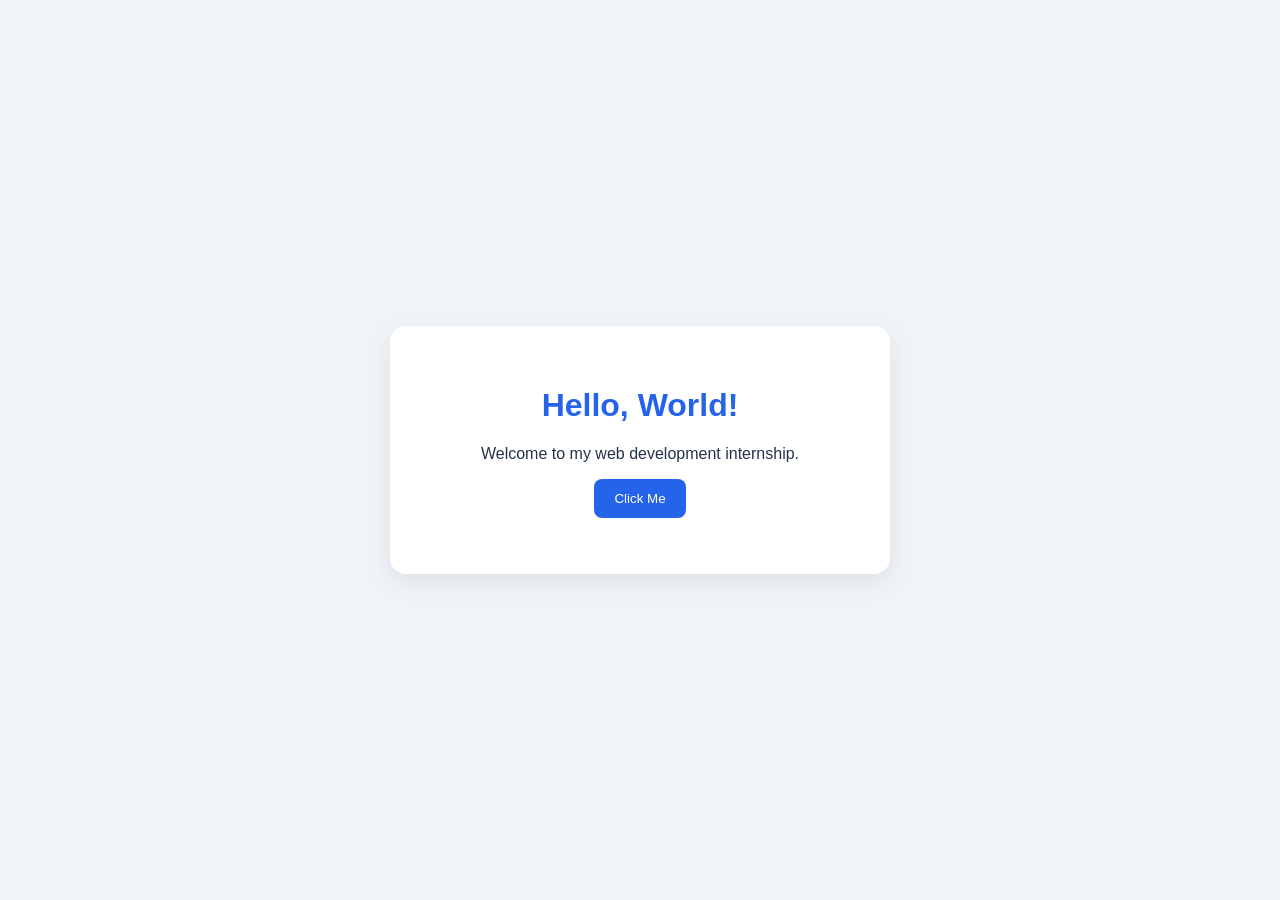
<file: index.html>
<!DOCTYPE html>
<html lang="en">
<head>
  <meta charset="UTF-8">
  <meta name="viewport" content="width=device-width, initial-scale=1.0">
  <title>My First Website</title>
  <link rel="stylesheet" href="style.css">
</head>
<body>
  <main class="card">
    <h1>Hello, World!</h1>
    <p>Welcome to my web development internship.</p>
    <button id="welcomeButton">Click Me</button>
    <p id="message"></p>
  </main>

  <script src="script.js"></script>
</body>
</html>
</file>
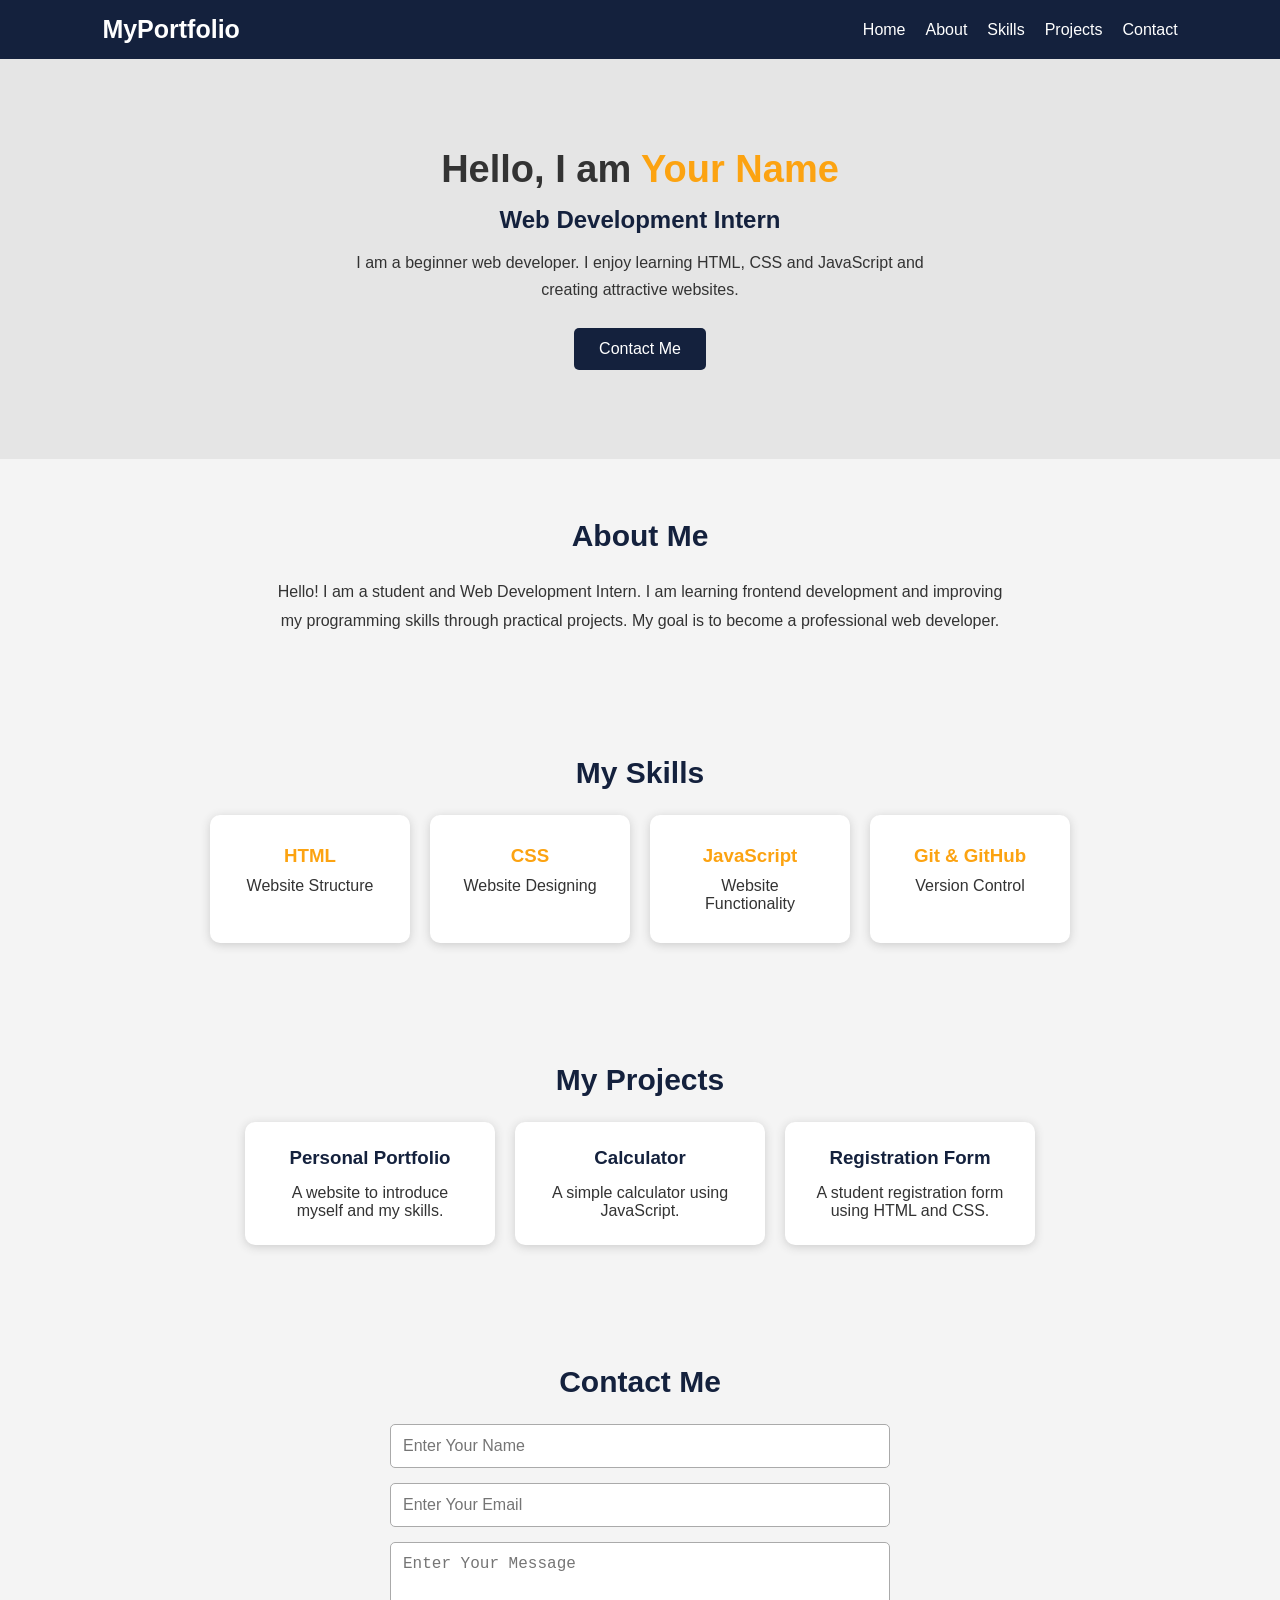
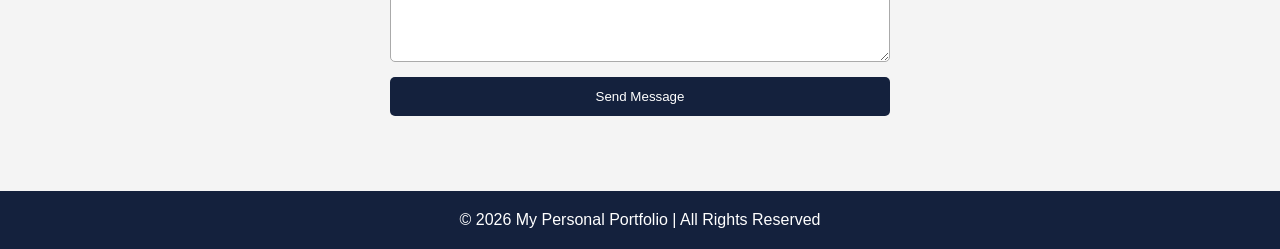
<file: Web_Development_Internship/index.html>
<!DOCTYPE html>
<html lang="en">
<head>
    <meta charset="UTF-8">
    <meta name="viewport" content="width=device-width, initial-scale=1.0">
    <title>My Personal Portfolio</title>
    <link rel="stylesheet" href="style.css">
</head>

<body>

    <!-- Navigation -->
    <header>
        <nav class="navbar">
            <h2 class="logo">MyPortfolio</h2>

            <ul class="nav-links">
                <li><a href="#home">Home</a></li>
                <li><a href="#about">About</a></li>
                <li><a href="#skills">Skills</a></li>
                <li><a href="#projects">Projects</a></li>
                <li><a href="#contact">Contact</a></li>
            </ul>
        </nav>
    </header>

    <!-- Home Section -->
    <section id="home" class="home">
        <div class="home-content">
            <h1>Hello, I am <span>Your Name</span></h1>

            <h2>Web Development Intern</h2>

            <p>
                I am a beginner web developer.
                I enjoy learning HTML, CSS and JavaScript
                and creating attractive websites.
            </p>

            <a href="#contact" class="btn">Contact Me</a>
        </div>
    </section>

    <!-- About Section -->
    <section id="about" class="section">
        <h2>About Me</h2>

        <p>
            Hello! I am a student and Web Development Intern.
            I am learning frontend development and improving
            my programming skills through practical projects.
            My goal is to become a professional web developer.
        </p>
    </section>

    <!-- Skills Section -->
    <section id="skills" class="section">
        <h2>My Skills</h2>

        <div class="skills-container">

            <div class="skill-card">
                <h3>HTML</h3>
                <p>Website Structure</p>
            </div>

            <div class="skill-card">
                <h3>CSS</h3>
                <p>Website Designing</p>
            </div>

            <div class="skill-card">
                <h3>JavaScript</h3>
                <p>Website Functionality</p>
            </div>

            <div class="skill-card">
                <h3>Git & GitHub</h3>
                <p>Version Control</p>
            </div>

        </div>
    </section>

    <!-- Projects Section -->
    <section id="projects" class="section">
        <h2>My Projects</h2>

        <div class="projects-container">

            <div class="project-card">
                <h3>Personal Portfolio</h3>
                <p>A website to introduce myself and my skills.</p>
            </div>

            <div class="project-card">
                <h3>Calculator</h3>
                <p>A simple calculator using JavaScript.</p>
            </div>

            <div class="project-card">
                <h3>Registration Form</h3>
                <p>A student registration form using HTML and CSS.</p>
            </div>

        </div>
    </section>

    <!-- Contact Section -->
    <section id="contact" class="section">
        <h2>Contact Me</h2>

        <form id="contactForm">

            <input type="text" id="name"
                placeholder="Enter Your Name" required>

            <input type="email" id="email"
                placeholder="Enter Your Email" required>

            <textarea id="message"
                placeholder="Enter Your Message" required></textarea>

            <button type="submit" class="btn">
                Send Message
            </button>

        </form>

        <p id="response"></p>
    </section>

    <!-- Footer -->
    <footer>
        <p>© 2026 My Personal Portfolio | All Rights Reserved</p>
    </footer>

    <script src="script.js"></script>

</body>
</html>
</file>
<file: style.css>
body {
  margin: 0;
  min-height: 100vh;
  display: grid;
  place-items: center;
  font-family: Arial, sans-serif;
  background: #f0f4f8;
  color: #243247;
}

.card {
  text-align: center;
  background: white;
  padding: 40px;
  border-radius: 16px;
  box-shadow: 0 8px 24px #00000014;
  max-width: 420px;
  width: calc(100% - 64px);
}

h1 {
  color: #2563eb;
}

button {
  padding: 12px 20px;
  border: none;
  border-radius: 8px;
  background: #2563eb;
  color: white;
  cursor: pointer;
}

button:hover {
  background: #1d4ed8;
}
</file>
<file: Web_Development_Internship/style.css>
/* General Styling */

* {
    margin: 0;
    padding: 0;
    box-sizing: border-box;
    scroll-behavior: smooth;
}

body {
    font-family: Arial, sans-serif;
    background-color: #f4f4f4;
    color: #333;
}

/* Navigation Bar */

header {
    background-color: #14213d;
    padding: 15px 8%;
}

.navbar {
    display: flex;
    justify-content: space-between;
    align-items: center;
    flex-wrap: wrap;
}

.logo {
    color: white;
    font-size: 25px;
}

.nav-links {
    display: flex;
    list-style: none;
    gap: 20px;
}

.nav-links a {
    color: white;
    text-decoration: none;
    font-size: 16px;
}

.nav-links a:hover {
    color: #fca311;
}

/* Home Section */

.home {
    min-height: 400px;
    display: flex;
    justify-content: center;
    align-items: center;
    text-align: center;
    background-color: #e5e5e5;
    padding: 50px 20px;
}

.home-content h1 {
    font-size: 38px;
    margin-bottom: 15px;
}

.home-content h1 span {
    color: #fca311;
}

.home-content h2 {
    margin-bottom: 15px;
    color: #14213d;
}

.home-content p {
    max-width: 600px;
    line-height: 1.7;
    margin: 0 auto 25px;
}

/* Buttons */

.btn {
    display: inline-block;
    background-color: #14213d;
    color: white;
    padding: 12px 25px;
    border: none;
    border-radius: 5px;
    text-decoration: none;
    cursor: pointer;
}

.btn:hover {
    background-color: #fca311;
    color: #14213d;
}

/* Common Section */

.section {
    padding: 60px 8%;
    text-align: center;
}

.section h2 {
    font-size: 30px;
    margin-bottom: 25px;
    color: #14213d;
}

.section > p {
    max-width: 750px;
    margin: auto;
    line-height: 1.8;
}

/* Skills */

.skills-container {
    display: flex;
    justify-content: center;
    flex-wrap: wrap;
    gap: 20px;
}

.skill-card {
    background-color: white;
    padding: 30px;
    width: 200px;
    border-radius: 10px;
    box-shadow: 0 2px 10px #ccc;
}

.skill-card h3 {
    color: #fca311;
    margin-bottom: 10px;
}

/* Projects */

.projects-container {
    display: flex;
    justify-content: center;
    flex-wrap: wrap;
    gap: 20px;
}

.project-card {
    background-color: white;
    padding: 25px;
    width: 250px;
    border-radius: 10px;
    box-shadow: 0 2px 10px #ccc;
}

.project-card h3 {
    color: #14213d;
    margin-bottom: 15px;
}

/* Contact Form */

#contactForm {
    max-width: 500px;
    margin: auto;
    display: flex;
    flex-direction: column;
    gap: 15px;
}

input, textarea {
    width: 100%;
    padding: 12px;
    border: 1px solid #aaa;
    border-radius: 5px;
    font-size: 16px;
}

textarea {
    height: 120px;
    resize: vertical;
}

#response {
    margin-top: 15px;
    color: green;
}

/* Footer */

footer {
    background-color: #14213d;
    color: white;
    text-align: center;
    padding: 20px;
}

/* Mobile Responsive Design */

@media (max-width: 600px) {

    .navbar {
        flex-direction: column;
        gap: 15px;
    }

    .nav-links {
        flex-wrap: wrap;
        justify-content: center;
        gap: 12px;
    }

    .home-content h1 {
        font-size: 27px;
    }

    .section {
        padding: 40px 15px;
    }

    .skill-card,
    .project-card {
        width: 100%;
    }
}
</file>
